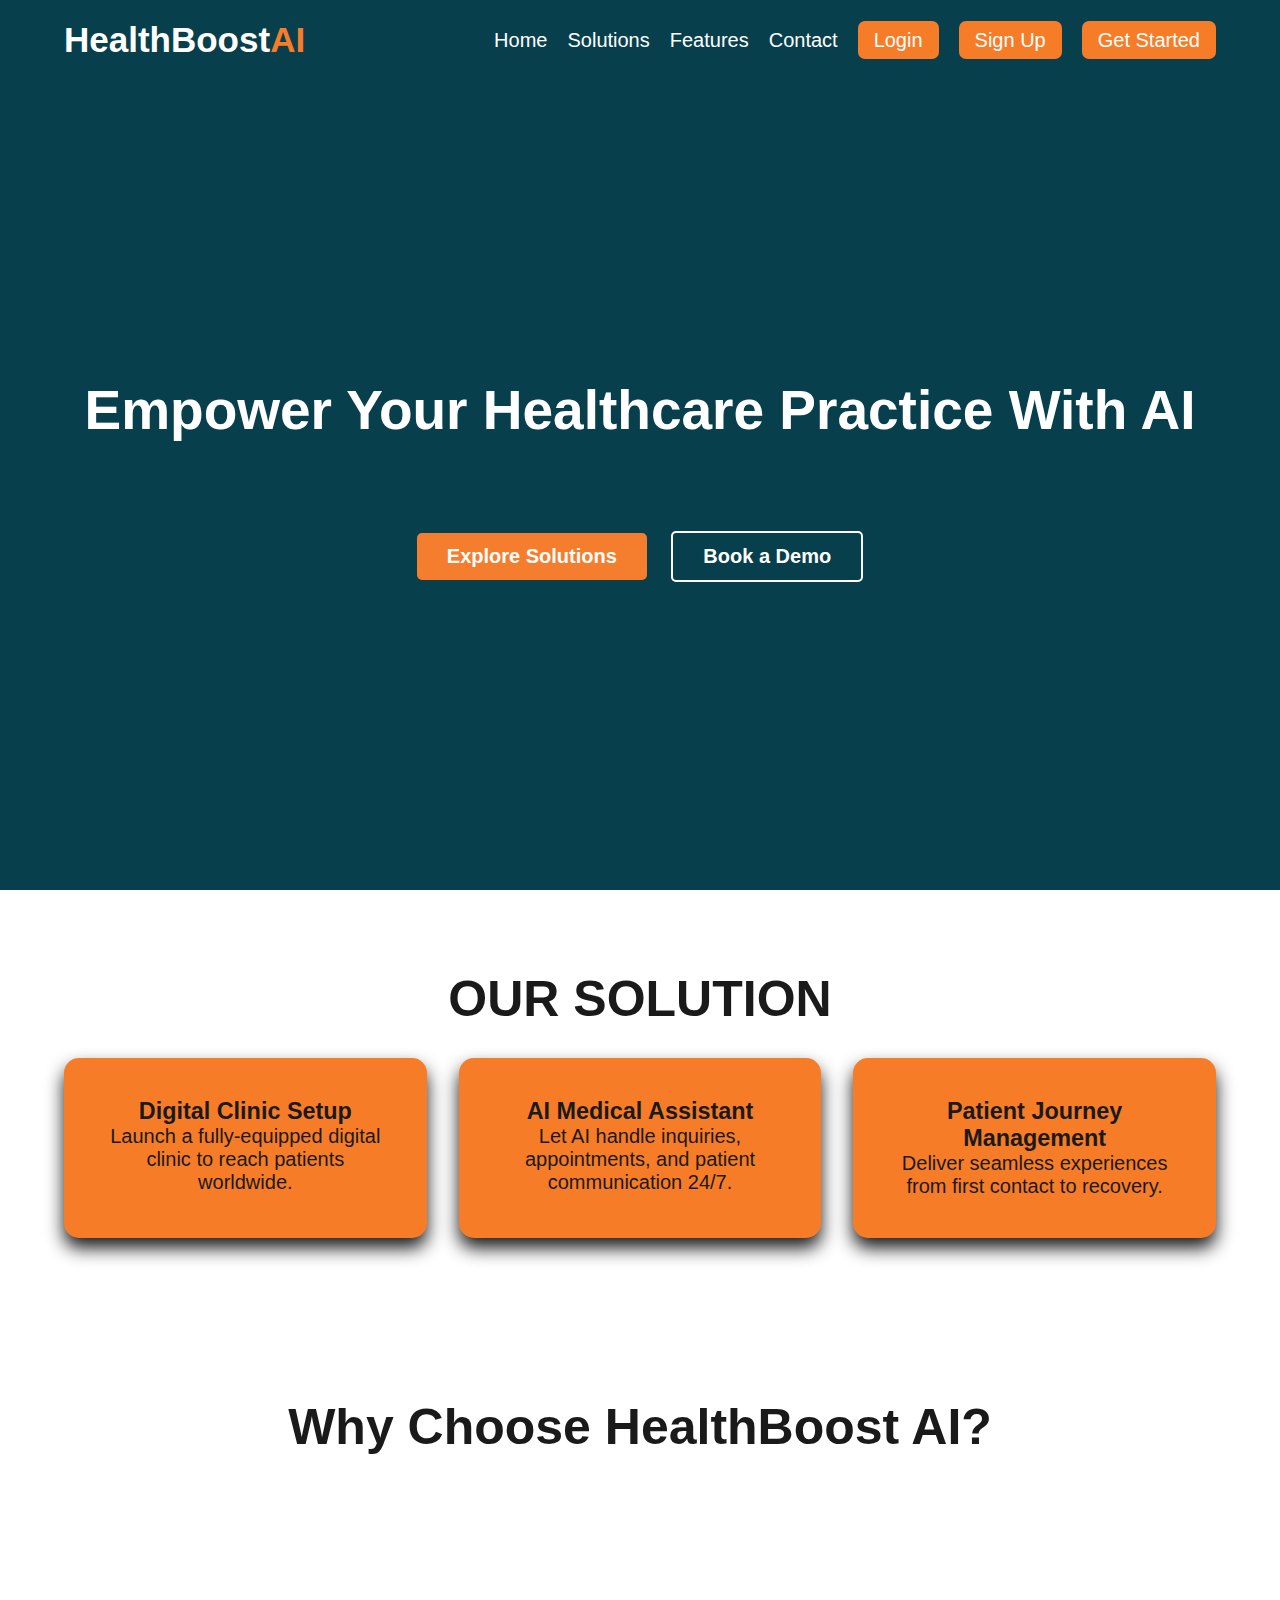
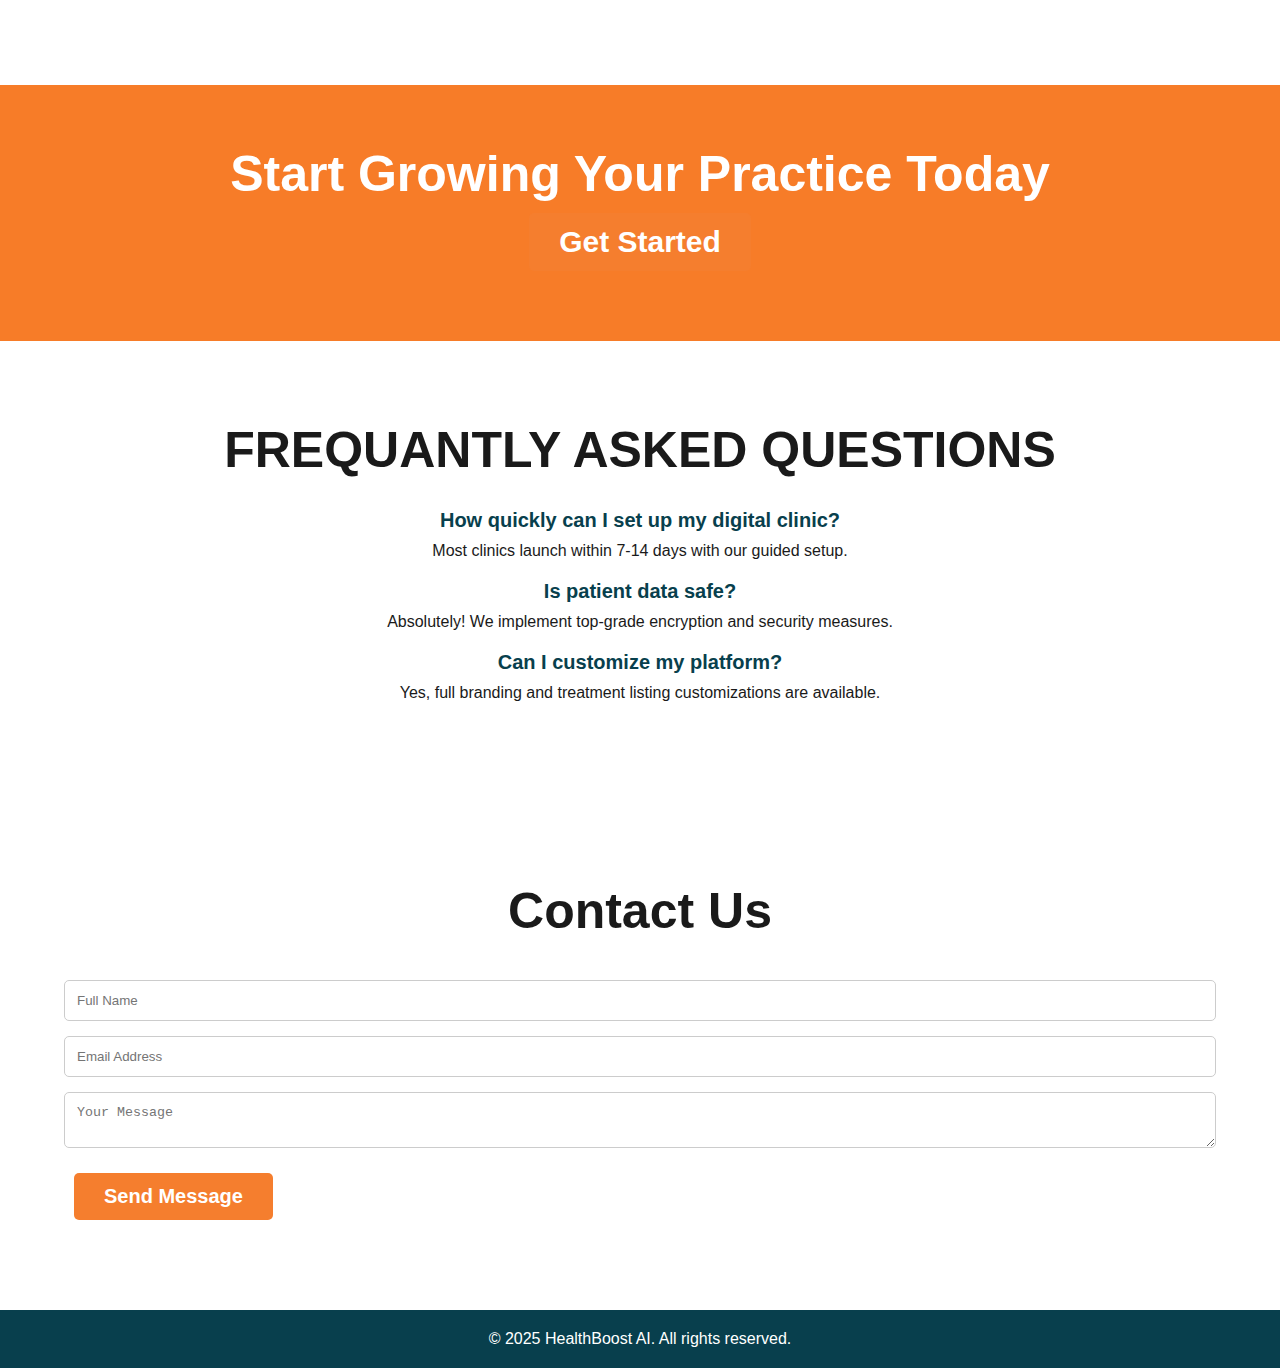
<file: index.html>
<!DOCTYPE html>
<html lang="en">
<head>
  <meta charset="UTF-8">
  <meta name="viewport" content="width=device-width, initial-scale=1">
  <link rel="icon" type="image/png" href="images.png">
  <title>HealthBoost AI - Revolutionize Patient Care</title>
  <link rel="stylesheet" href="styles.css">
</head>
<body>

  <!-- Navbar -->
  <nav class="navbar">
    <div class="container nav-container">
      <div class="logo">HealthBoost<span>AI</span></div>
      <ul class="nav-links" id="navLinks">
        <li><a href="#home">Home</a></li>
        <li><a href="#solutions">Solutions</a></li>
        <li><a href="#features">Features</a></li>
        <li><a href="#contact">Contact</a></li>
        <li><a href="#login" class="btn-nav">Login</a></li>
        <li><a href="#signup" class="btn-nav">Sign Up</a></li>
        <li><a href="#" class="btn-nav">Get Started</a></li>
      </ul>
      <div class="menu-toggle" id="menuToggle">☰</div>
    </div>
  </nav>

  <!-- Hero Section -->
  <section id="home" class="hero">
    <div class="container">
      <h1>Empower Your Healthcare Practice With AI</h1>
      <p>Digitize your services, assist your patients, and scale globally — effortlessly.</p>
      <a href="#solutions" class="btn-primary">Explore Solutions</a>
      <a href="#contact" class="btn-secondary">Book a Demo</a>
    </div>
  </section>

  <!-- Solutions Section -->
  <section id="solutions" class="solutions">
    <div class="container">
      <h2>OUR SOLUTION</h2>
      <div class="solution-cards">
        <div class="card">
          <h3>Digital Clinic Setup</h3>
          <p>Launch a fully-equipped digital clinic to reach patients worldwide.</p>
        </div>
        <div class="card">
          <h3>AI Medical Assistant</h3>
          <p>Let AI handle inquiries, appointments, and patient communication 24/7.</p>
        </div>
        <div class="card">
          <h3>Patient Journey Management</h3>
          <p>Deliver seamless experiences from first contact to recovery.</p>
        </div>
      </div>
    </div>
  </section>

  <!-- Features Section -->
  <section id="features" class="features">
    <div class="container">
      <h2>Why Choose HealthBoost AI?</h2>
      <div class="features-grid">
        <div class="feature-item">
          <h4>Customizable Storefront</h4>
          <p>Showcase treatments, packages, and offers with your branding.</p>
        </div>
        <div class="feature-item">
          <h4>Secure Data Handling</h4>
          <p>Built-in HIPAA compliance ensures data safety and privacy.</p>
        </div>
        <div class="feature-item">
          <h4>AI-Driven Insights</h4>
          <p>Track performance and patient behavior with intelligent analytics.</p>
        </div>
      </div>
    </div>
  </section>

  <!-- CTA Section -->
  <section class="cta">
    <div class="container">
      <h2>Start Growing Your Practice Today</h2>
      <a href="#contact" class="btn-primary">Get Started</a>
    </div>
  </section>

  <!-- FAQ Section -->
  <section class="faq">
    <div class="container">
      <h2>FREQUANTLY ASKED QUESTIONS</h2>
      <div class="faq-item">
        <h3>How quickly can I set up my digital clinic?</h3>
        <p>Most clinics launch within 7-14 days with our guided setup.</p>
      </div>
      <div class="faq-item">
        <h3>Is patient data safe?</h3>
        <p>Absolutely! We implement top-grade encryption and security measures.</p>
      </div>
      <div class="faq-item">
        <h3>Can I customize my platform?</h3>
        <p>Yes, full branding and treatment listing customizations are available.</p>
      </div>
    </div>
  </section>

  <!-- Contact Section -->
  <section id="contact" class="contact">
    <div class="container">
      <h2>Contact Us</h2>
      <form id="contactForm">
        <input type="text" placeholder="Full Name" required>
        <input type="email" placeholder="Email Address" required>
        <textarea placeholder="Your Message" required></textarea>
        <button type="submit" class="btn-primary">Send Message</button>
      </form>
    </div>
  </section>

  <!-- Footer -->
  <footer class="footer">
    <div class="container">
      <p>&copy; 2025 HealthBoost AI. All rights reserved.</p>
    </div>
  </footer>

<script src="script.js"></script>
</body>
</html>
</file>
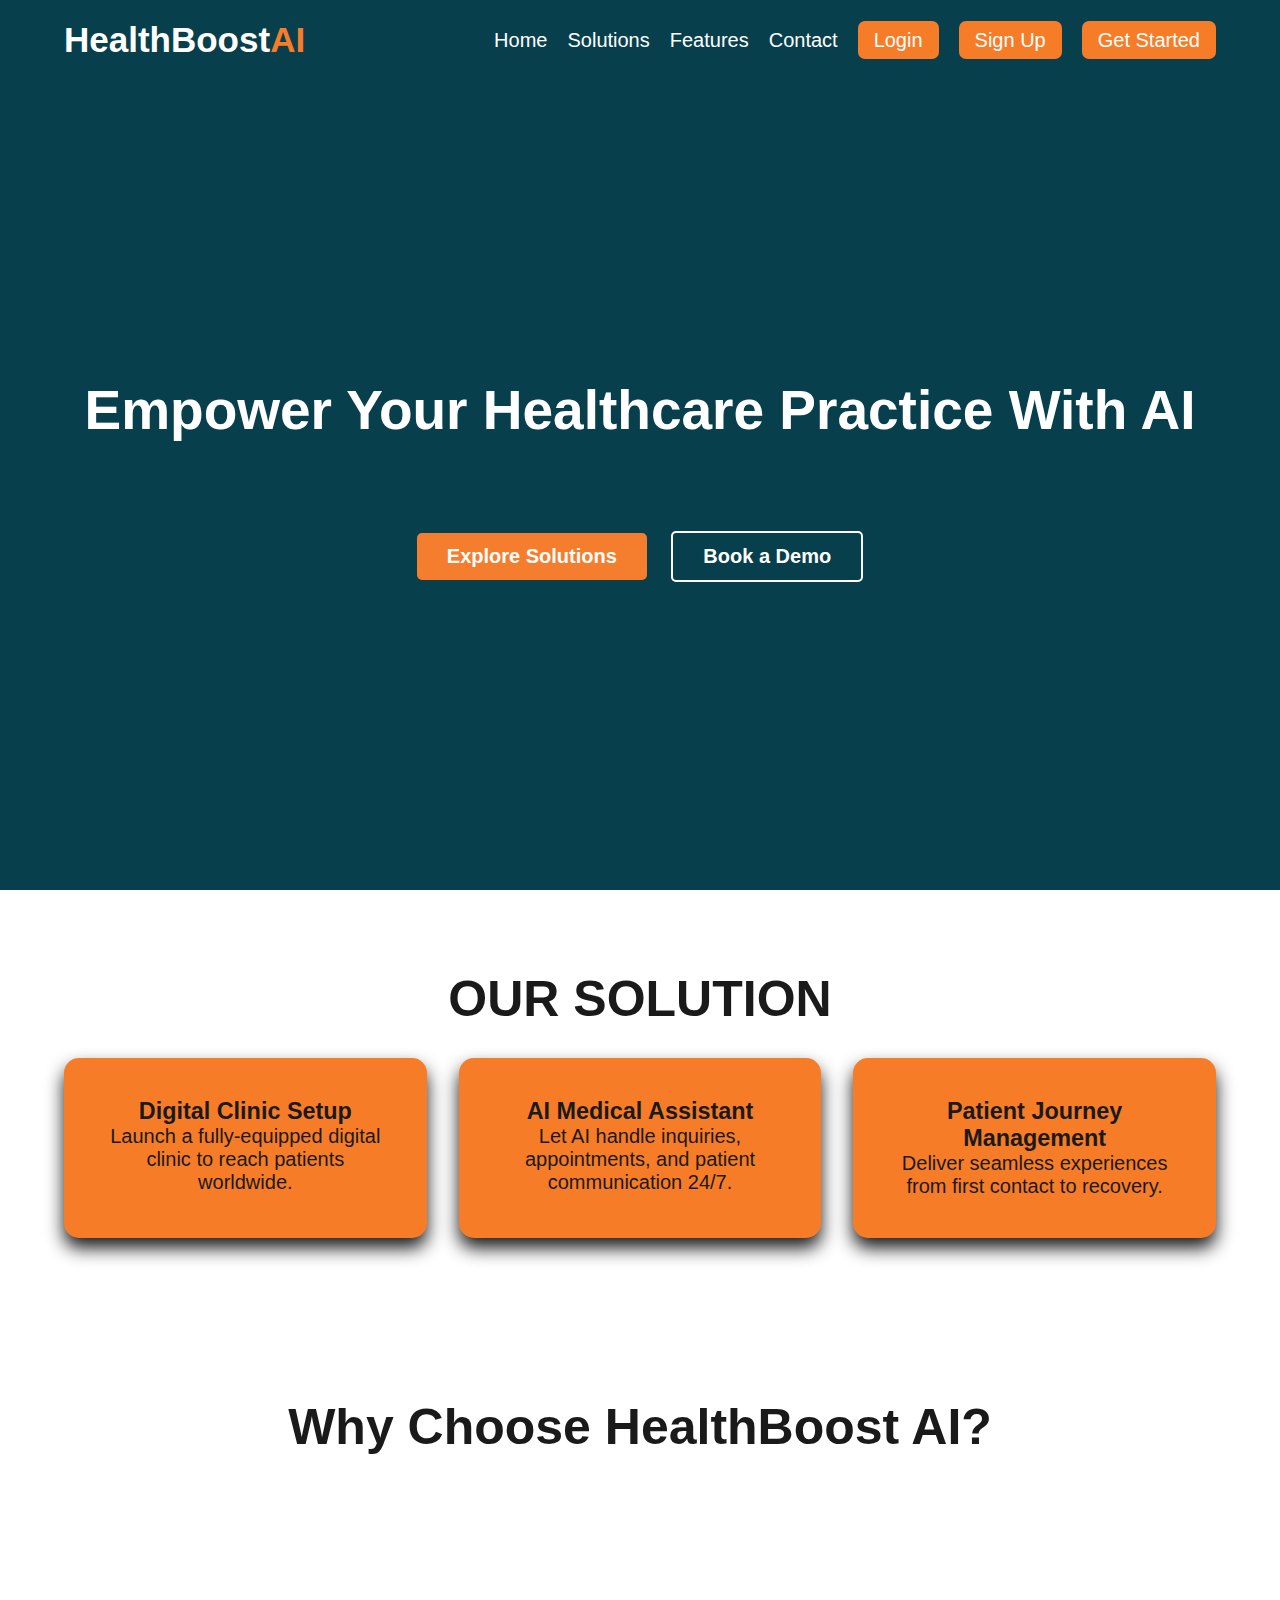
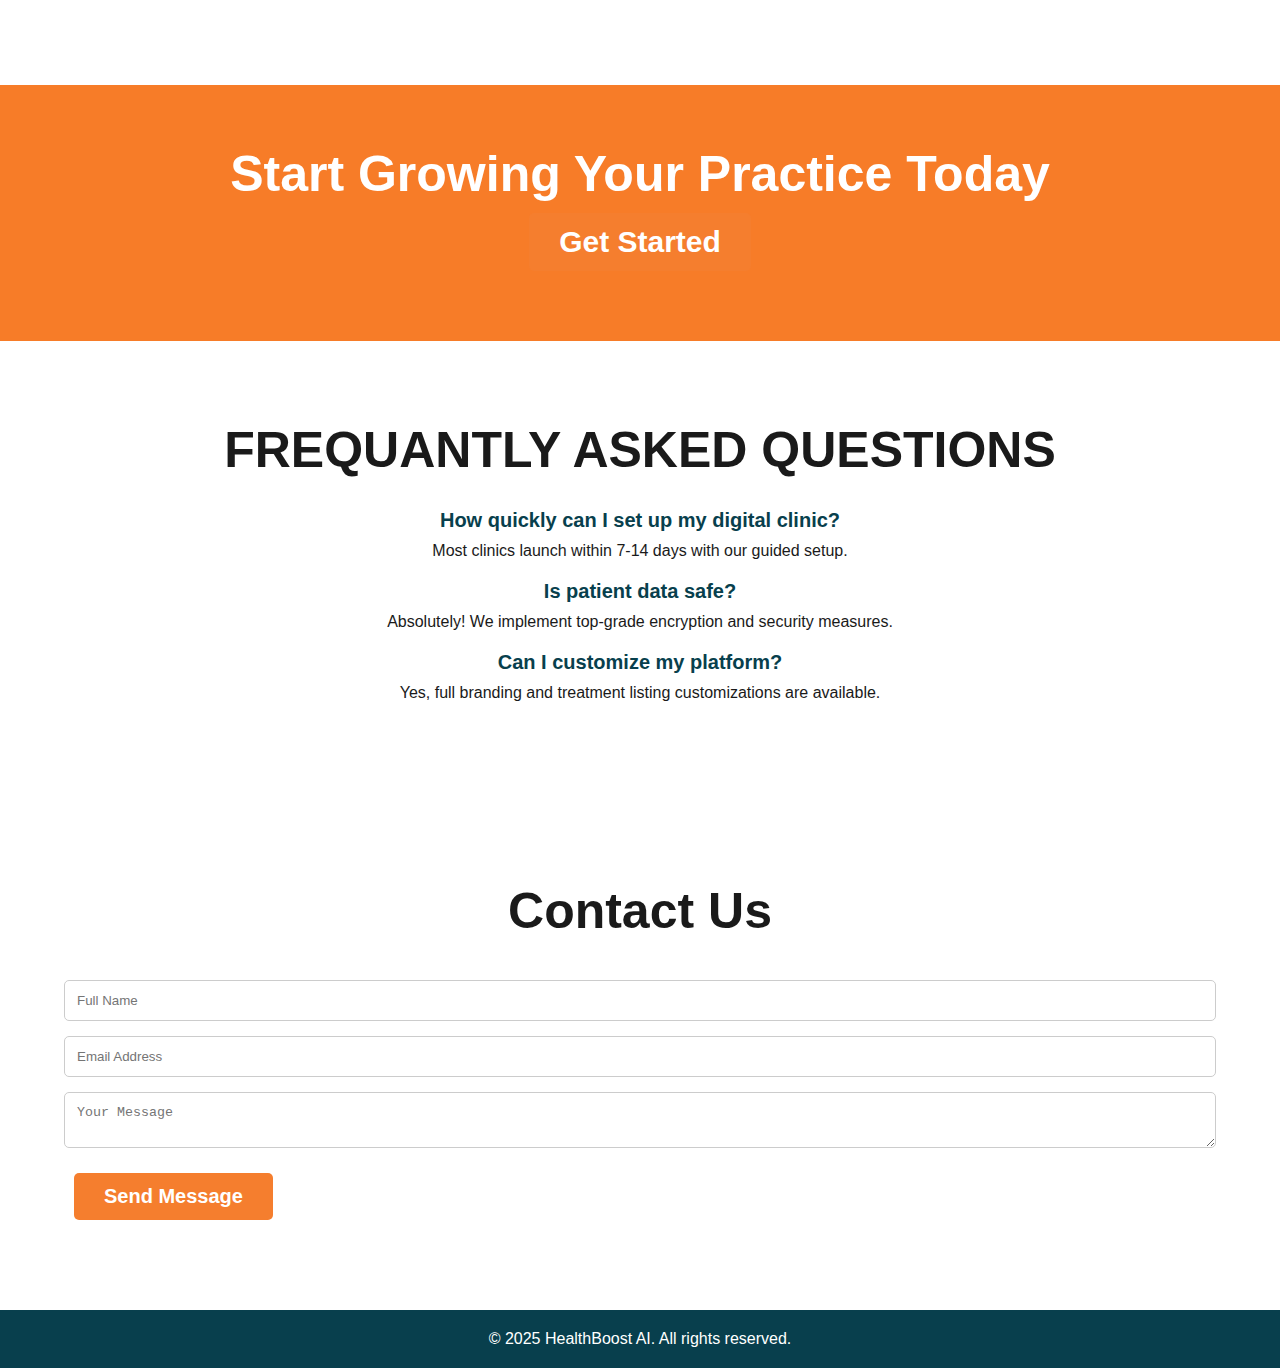
<file: client/index.html>
<!DOCTYPE html>
<html lang="en">
<head>
  <meta charset="UTF-8">
  <meta name="viewport" content="width=device-width, initial-scale=1">
  <link rel="icon" type="image/png" href="images.png">
  <title>HealthBoost AI - Revolutionize Patient Care</title>
  <link rel="stylesheet" href="main.css">
</head>
<body>

  <!-- Navbar -->
  <nav class="navbar">
    <div class="container nav-container">
      <div class="logo">HealthBoost<span>AI</span></div>
      <ul class="nav-links" id="navLinks">
        <li><a href="#home">Home</a></li>
        <li><a href="#solutions">Solutions</a></li>
        <li><a href="#features">Features</a></li>
        <li><a href="#contact">Contact</a></li>
        <li><a href="#login" class="btn-nav">Login</a></li>
        <li><a href="#signup" class="btn-nav">Sign Up</a></li>
        <li><a href="#" class="btn-nav">Get Started</a></li>
      </ul>
      <div class="menu-toggle" id="menuToggle">☰</div>
    </div>
  </nav>

  <!-- Hero Section -->
  <section id="home" class="hero">
    <div class="container">
      <h1>Empower Your Healthcare Practice With AI</h1>
      <p>Digitize your services, assist your patients, and scale globally — effortlessly.</p>
      <a href="#solutions" class="btn-primary">Explore Solutions</a>
      <a href="#contact" class="btn-secondary">Book a Demo</a>
    </div>
  </section>

  <!-- Solutions Section -->
  <section id="solutions" class="solutions">
    <div class="container">
      <h2>OUR SOLUTION</h2>
      <div class="solution-cards">
        <div class="card">
          <h3>Digital Clinic Setup</h3>
          <p>Launch a fully-equipped digital clinic to reach patients worldwide.</p>
        </div>
        <div class="card">
          <h3>AI Medical Assistant</h3>
          <p>Let AI handle inquiries, appointments, and patient communication 24/7.</p>
        </div>
        <div class="card">
          <h3>Patient Journey Management</h3>
          <p>Deliver seamless experiences from first contact to recovery.</p>
        </div>
      </div>
    </div>
  </section>

  <!-- Features Section -->
  <section id="features" class="features">
    <div class="container">
      <h2>Why Choose HealthBoost AI?</h2>
      <div class="features-grid">
        <div class="feature-item">
          <h4>Customizable Storefront</h4>
          <p>Showcase treatments, packages, and offers with your branding.</p>
        </div>
        <div class="feature-item">
          <h4>Secure Data Handling</h4>
          <p>Built-in HIPAA compliance ensures data safety and privacy.</p>
        </div>
        <div class="feature-item">
          <h4>AI-Driven Insights</h4>
          <p>Track performance and patient behavior with intelligent analytics.</p>
        </div>
      </div>
    </div>
  </section>

  <!-- CTA Section -->
  <section class="cta">
    <div class="container">
      <h2>Start Growing Your Practice Today</h2>
      <a href="#contact" class="btn-primary">Get Started</a>
    </div>
  </section>

  <!-- FAQ Section -->
  <section class="faq">
    <div class="container">
      <h2>FREQUANTLY ASKED QUESTIONS</h2>
      <div class="faq-item">
        <h3>How quickly can I set up my digital clinic?</h3>
        <p>Most clinics launch within 7-14 days with our guided setup.</p>
      </div>
      <div class="faq-item">
        <h3>Is patient data safe?</h3>
        <p>Absolutely! We implement top-grade encryption and security measures.</p>
      </div>
      <div class="faq-item">
        <h3>Can I customize my platform?</h3>
        <p>Yes, full branding and treatment listing customizations are available.</p>
      </div>
    </div>
  </section>

  <!-- Contact Section -->
  <section id="contact" class="contact">
    <div class="container">
      <h2>Contact Us</h2>
      <form id="contactForm">
        <input type="text" placeholder="Full Name" required>
        <input type="email" placeholder="Email Address" required>
        <textarea placeholder="Your Message" required></textarea>
        <button type="submit" class="btn-primary">Send Message</button>
      </form>
    </div>
  </section>

  <!-- Footer -->
  <footer class="footer">
    <div class="container">
      <p>&copy; 2025 HealthBoost AI. All rights reserved.</p>
    </div>
  </footer>

<script src="main.js"></script>
</body>
</html>
</file>
<file: styles.css>
/* General Styles */
* {
  margin: 0;
  padding: 0;
  box-sizing: border-box;
}
body {
  font-family: 'Poppins', sans-serif;
  background: #e8f1f5; /* Soft Light Blue */
  color: #1a1a1a; /* Dark Text */
}
.container {
  width: 90%;
  max-width: 1200px;
  margin: auto;
}

/* Navbar */
.navbar {
  background: #083f4d; /* Deep Teal */
  padding: 20px 0;
  box-shadow: 0 2px 5px rgba(0,0,0,0.1);
}
.nav-container {
  display: flex;
  justify-content: space-between;
  align-items: center;
}
.logo {
  font-size: 35px;
  font-weight: bold;
  color: #ffffff;
}
.logo span {
  color: #f77c28; /* Bright Cyan */
}
.nav-links {
  list-style: none;
  display: flex;
  align-items: center;
}
.nav-links li {
  margin-left: 20px;
}
.nav-links a {
  text-decoration: none;
  color: #ffffff;
  font-weight: 500;
  font-size: 20px;
}
.btn-nav {
  background: #f77c28; /* Bright Orange */
  color: white;
  padding: 8px 16px;
  border-radius: 7px;
  font-size: 17px;
}
.menu-toggle {
  display: none;
  font-size: 40px;
  cursor: pointer;
}

/* Hero Section */
.hero {
  background: #083f4d; /* Deep Teal */
  height: 90vh;
  display: flex;
  flex-direction: column;
  justify-content: center;
  text-align: center;
  color: white;
}
.hero h1 {
  font-size: 55px;
  margin-bottom: 20px;
}
.hero p {
  font-size: 25px;
  margin-bottom: 30px;
}
.btn-primary, .btn-secondary {
  display: inline-block;
  margin: 10px;
  padding: 12px 30px;
  border-radius: 5px;
  text-decoration: none;
  font-weight: bold;
}
.btn-primary {
  background: #f57e2e; /* Bright Orange */
  color: white;
  font-size: 20px;
}
.btn-secondary {
  background: transparent;
  border: 2px solid #ffffff;
  color: #ffffff;
  font-size: 20px;
}

@keyframes fadeSlideDown {
  0% {
    opacity: 0;
    transform: translateY(-30px);
  }
  100% {
    opacity: 1;
    transform: translateY(0);
  }
}

/* Animate Hero Text */
.hero h1 {
  animation: fadeSlideDown 1s ease forwards;
}

.hero p {
  animation: fadeSlideDown 1s ease forwards;
  animation-delay: 0.5s; /* Starts after h1 finishes */
  opacity: 0; /* Hide initially */
}


/* Sections */
section {
  padding: 80px 0;
  text-align: center;
  background: #ffffff;
}

/* Solutions */
.solution-cards {
  display: grid;
  grid-template-columns: repeat(auto-fit, minmax(250px, 1fr));
  gap: 2rem;
  font-size: 20px;
  margin-top: 30px;
}
.card {
  background: #f77c28; /* Light Cream */
  padding: 40px;
  border-radius: 15px;
  box-shadow: 0 10px 18px rgba(0,0,0,0.9);
  transition: transform 0.3s ease, box-shadow 0.3s ease;
}
.card:hover {
  transform: translateY(-10px);
  box-shadow: 0 4px 20px rgba(0,0,0,0.15);
}

.container h2{
  font-size: 50px;
}

/* Features */
.features-grid {
  display: grid;
  grid-template-columns: repeat(auto-fit, minmax(250px, 1fr));
  gap: 2rem;
  margin-top: 30px;
}

.feature-item {
  background: #48bcd9; /* Bright Cyan */
  padding: 25px;
  border-radius: 10px;
  box-shadow: 0 2px 10px rgba(0,0,0,0.1);
  color: #083f4d;
  transition: transform 0.6s ease, opacity 0.6s ease;
  transform: translateY(50px);
  opacity: 0;
}

/* Animation when in view */
.feature-item.animate {
  transform: translateY(0);
  opacity: 1;
}

.feature-item h4 {
  margin-bottom: 10px;
  font-size: 20px;
}


/* CTA */
.cta {
  background: #f77c28; /* Bright Orange */
  color: white;
  padding: 60px 20px;
}
.cta h2 {
  font-size: 50px;
}
.cta a{
  font-size: 30px;
}
/* FAQ */
.faq-item {
  margin-bottom: 20px;
}
.faq-item h3 {
  margin-bottom: 10px;
  font-size: 20px;
  color: #083f4d;
}

.faq h2{

  padding-bottom: 30px;

}

/* Contact Form */
form {
  display: flex;
  flex-direction: column;
}
form input, form textarea {
  margin-bottom: 15px;
  padding: 12px;
  border: 1px solid #ccc;
  border-radius: 5px;
}
form button {
  align-self: flex-start;
  background: #48bcd9; /* Bright Cyan */
  color: white;
  padding: 12px 20px;
  border: none;
  border-radius: 5px;
  font-size: 16px;
}

.contact h2{
  padding-bottom: 40px;
}

/* Footer */
.footer {
  background: #083f4d; /* Deep Teal */
  color: white;
  text-align: center;
  padding: 20px;
}

/* Mobile Nav */
@media(max-width: 768px) {
  .nav-links {
    display: none;
    flex-direction: column;
    background: #ffffff;
    position: absolute;
    right: 20px;
    top: 70px;
    width: 200px;
    box-shadow: 0 2px 10px rgba(0,0,0,0.1);
  }
  .nav-links.active {
    display: flex;
  }
  .menu-toggle {
    display: block;
  }
}

@media(max-width: 768px) {
  .nav-container {
    position: relative;
  }

  .nav-links {
    display: none;
    flex-direction: column;
    background: #ffffff;
    position: absolute;
    right: 0; /* Fix this */
    top: 100%; /* Below navbar */
    width: 200px;
    box-shadow: 0 2px 10px rgba(0,0,0,0.1);
    z-index: 999; /* Make sure it appears on top */
    padding: 10px 0;
  }

  .nav-links.active {
    display: flex;
  }

  .nav-links li {
    margin: 10px 0;
    text-align: center;
  }

  .nav-links a {
    color: #083f4d; /* Darker text for white bg */
    font-size: 18px;
  }

  .menu-toggle {
    display: block;
    font-size: 32px;
    color: white;
    cursor: pointer;
  }
}
</file>
<file: client/main.css>
/* General Styles */
* {
  margin: 0;
  padding: 0;
  box-sizing: border-box;
}
body {
  font-family: 'Poppins', sans-serif;
  background: #e8f1f5; /* Soft Light Blue */
  color: #1a1a1a; /* Dark Text */
}
.container {
  width: 90%;
  max-width: 1200px;
  margin: auto;
}

/* Navbar */
.navbar {
  background: #083f4d; /* Deep Teal */
  padding: 20px 0;
  box-shadow: 0 2px 5px rgba(0,0,0,0.1);
}
.nav-container {
  display: flex;
  justify-content: space-between;
  align-items: center;
}
.logo {
  font-size: 35px;
  font-weight: bold;
  color: #ffffff;
}
.logo span {
  color: #f77c28; /* Bright Cyan */
}
.nav-links {
  list-style: none;
  display: flex;
  align-items: center;
}
.nav-links li {
  margin-left: 20px;
}
.nav-links a {
  text-decoration: none;
  color: #ffffff;
  font-weight: 500;
  font-size: 20px;
}
.btn-nav {
  background: #f77c28; /* Bright Orange */
  color: white;
  padding: 8px 16px;
  border-radius: 7px;
  font-size: 17px;
}
.menu-toggle {
  display: none;
  font-size: 40px;
  cursor: pointer;
}

/* Hero Section */
.hero {
  background: #083f4d; /* Deep Teal */
  height: 90vh;
  display: flex;
  flex-direction: column;
  justify-content: center;
  text-align: center;
  color: white;
}
.hero h1 {
  font-size: 55px;
  margin-bottom: 20px;
}
.hero p {
  font-size: 25px;
  margin-bottom: 30px;
}
.btn-primary, .btn-secondary {
  display: inline-block;
  margin: 10px;
  padding: 12px 30px;
  border-radius: 5px;
  text-decoration: none;
  font-weight: bold;
}
.btn-primary {
  background: #f57e2e; /* Bright Orange */
  color: white;
  font-size: 20px;
}
.btn-secondary {
  background: transparent;
  border: 2px solid #ffffff;
  color: #ffffff;
  font-size: 20px;
}

@keyframes fadeSlideDown {
  0% {
    opacity: 0;
    transform: translateY(-30px);
  }
  100% {
    opacity: 1;
    transform: translateY(0);
  }
}

/* Animate Hero Text */
.hero h1 {
  animation: fadeSlideDown 1s ease forwards;
}

.hero p {
  animation: fadeSlideDown 1s ease forwards;
  animation-delay: 0.5s; 
  opacity: 0; 
}


/* Sections */
section {
  padding: 80px 0;
  text-align: center;
  background: #ffffff;
}

/* Solutions */
.solution-cards {
  display: grid;
  grid-template-columns: repeat(auto-fit, minmax(250px, 1fr));
  gap: 2rem;
  font-size: 20px;
  margin-top: 30px;
}
.card {
  background: #f77c28; /* Light Cream */
  padding: 40px;
  border-radius: 15px;
  box-shadow: 0 10px 18px rgba(0,0,0,0.9);
  transition: transform 0.3s ease, box-shadow 0.3s ease;
}
.card:hover {
  transform: translateY(-10px);
  box-shadow: 0 4px 20px rgba(0,0,0,0.15);
}

.container h2{
  font-size: 50px;
}

/* Features */
.features-grid {
  display: grid;
  grid-template-columns: repeat(auto-fit, minmax(250px, 1fr));
  gap: 2rem;
  margin-top: 30px;
}

.feature-item {
  background: #48bcd9; /* Bright Cyan */
  padding: 25px;
  border-radius: 10px;
  box-shadow: 0 2px 10px rgba(0,0,0,0.1);
  color: #083f4d;
  transition: transform 0.6s ease, opacity 0.6s ease;
  transform: translateY(50px);
  opacity: 0;
}

/* Animation when in view */
.feature-item.animate {
  transform: translateY(0);
  opacity: 1;
}

.feature-item h4 {
  margin-bottom: 10px;
  font-size: 20px;
}


/* CTA */
.cta {
  background: #f77c28; /* Bright Orange */
  color: white;
  padding: 60px 20px;
}
.cta h2 {
  font-size: 50px;
}
.cta a{
  font-size: 30px;
}
/* FAQ */
.faq-item {
  margin-bottom: 20px;
}
.faq-item h3 {
  margin-bottom: 10px;
  font-size: 20px;
  color: #083f4d;
}

.faq h2{

  padding-bottom: 30px;

}

/* Contact Form */
form {
  display: flex;
  flex-direction: column;
}
form input, form textarea {
  margin-bottom: 15px;
  padding: 12px;
  border: 1px solid #ccc;
  border-radius: 5px;
}
form button {
  align-self: flex-start;
  background: #48bcd9; 
  color: white;
  padding: 12px 20px;
  border: none;
  border-radius: 5px;
  font-size: 16px;
}

.contact h2{
  padding-bottom: 40px;
}

/* Footer */
.footer {
  background: #083f4d; 
  color: white;
  text-align: center;
  padding: 20px;
}

/* Mobile Nav */
@media(max-width: 768px) {
  .nav-links {
    display: none;
    flex-direction: column;
    background: #ffffff;
    position: absolute;
    right: 20px;
    top: 70px;
    width: 200px;
    box-shadow: 0 2px 10px rgba(0,0,0,0.1);
  }
  .nav-links.active {
    display: flex;
  }
  .menu-toggle {
    display: block;
  }
}

@media(max-width: 768px) {
  .nav-container {
    position: relative;
  }

  .nav-links {
    display: none;
    flex-direction: column;
    background: #ffffff;
    position: absolute;
    right: 0; 
    top: 100%; 
    width: 200px;
    box-shadow: 0 2px 10px rgba(0,0,0,0.1);
    z-index: 999;
    padding: 10px 0;
  }

  .nav-links.active {
    display: flex;
  }

  .nav-links li {
    margin: 10px 0;
    text-align: center;
  }

  .nav-links a {
    color: #083f4d; 
    font-size: 18px;
  }

  .menu-toggle {
    display: block;
    font-size: 32px;
    color: white;
    cursor: pointer;
  }
}
</file>
